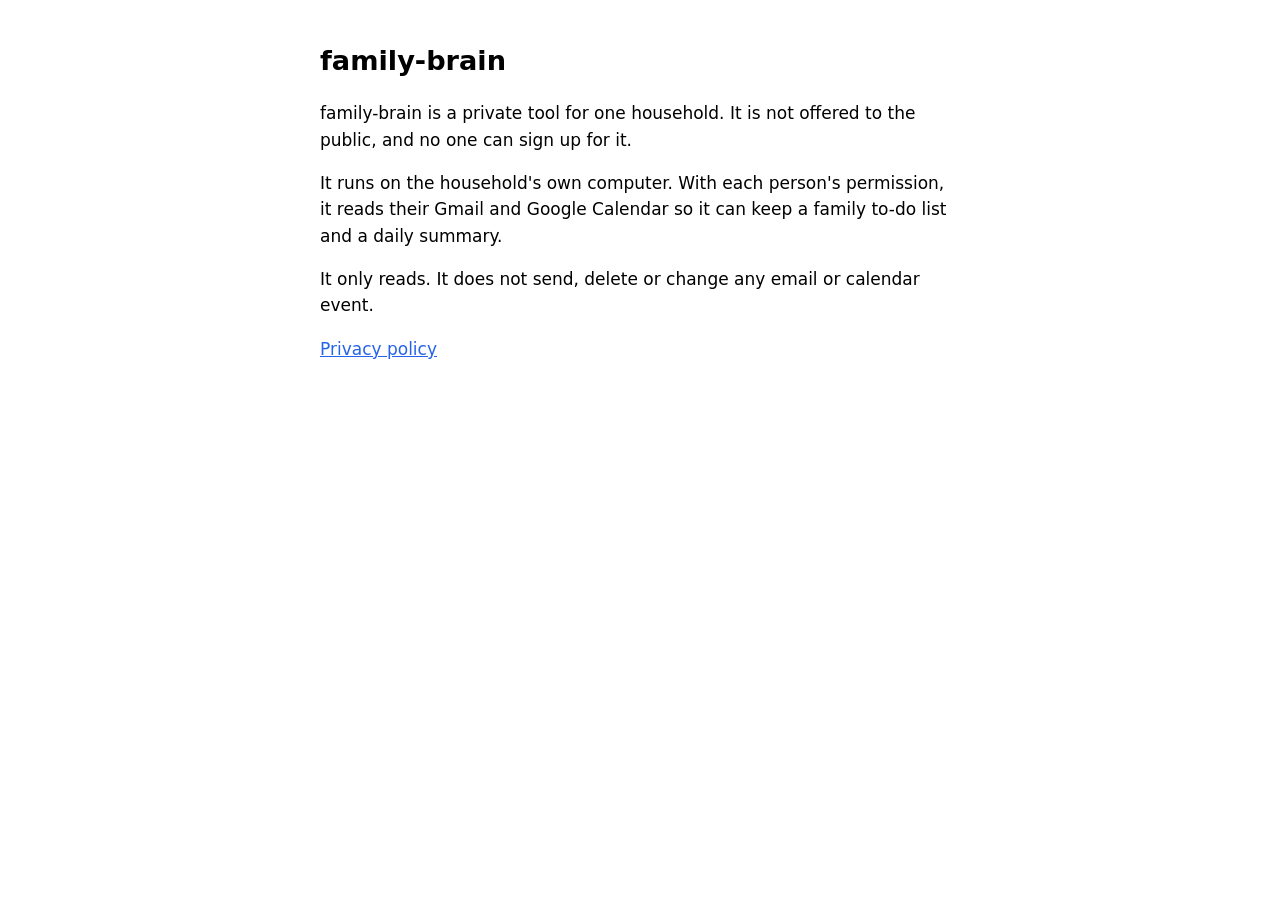
<file: index.html>
<!doctype html>
<html lang="en">
<head>
<meta charset="utf-8">
<meta name="viewport" content="width=device-width, initial-scale=1">
<title>family-brain</title>
<link rel="stylesheet" href="style.css">
</head>
<body>
<h1>family-brain</h1>
<p>family-brain is a private tool for one household. It is not offered to the public, and no one can sign up for it.</p>
<p>It runs on the household's own computer. With each person's permission, it reads their Gmail and Google Calendar so it can keep a family to-do list and a daily summary.</p>
<p>It only reads. It does not send, delete or change any email or calendar event.</p>
<p><a href="privacy.html">Privacy policy</a></p>
</body>
</html>
</file>
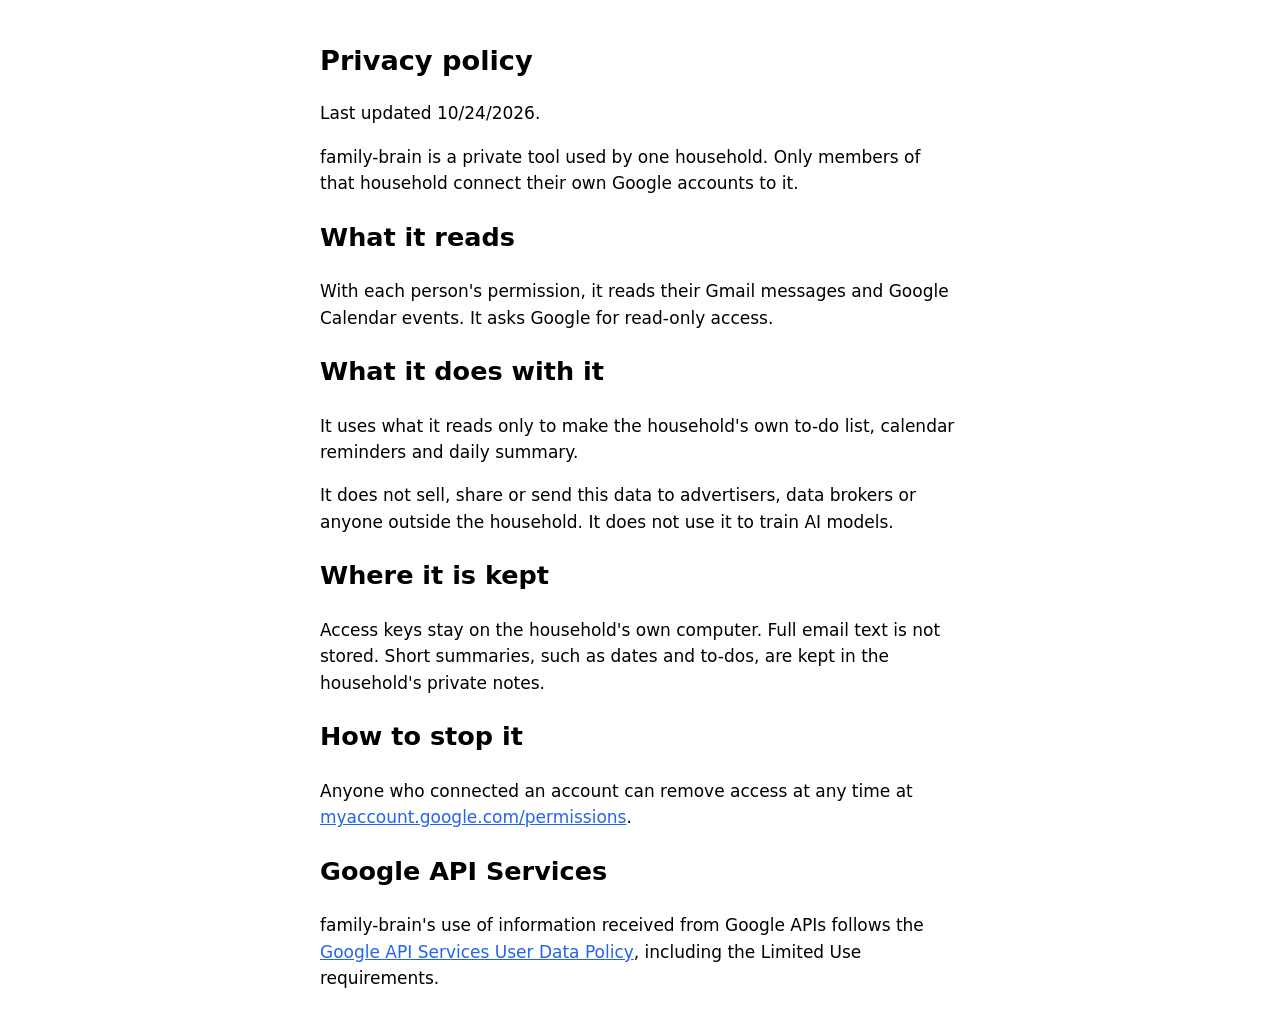
<file: privacy.html>
<!doctype html>
<html lang="en">
<head>
<meta charset="utf-8">
<meta name="viewport" content="width=device-width, initial-scale=1">
<title>family-brain privacy policy</title>
<link rel="stylesheet" href="style.css">
</head>
<body>
<h1>Privacy policy</h1>
<p>Last updated 10/24/2026.</p>
<p>family-brain is a private tool used by one household. Only members of that household connect their own Google accounts to it.</p>
<h2>What it reads</h2>
<p>With each person's permission, it reads their Gmail messages and Google Calendar events. It asks Google for read-only access.</p>
<h2>What it does with it</h2>
<p>It uses what it reads only to make the household's own to-do list, calendar reminders and daily summary.</p>
<p>It does not sell, share or send this data to advertisers, data brokers or anyone outside the household. It does not use it to train AI models.</p>
<h2>Where it is kept</h2>
<p>Access keys stay on the household's own computer. Full email text is not stored. Short summaries, such as dates and to-dos, are kept in the household's private notes.</p>
<h2>How to stop it</h2>
<p>Anyone who connected an account can remove access at any time at <a href="https://myaccount.google.com/permissions">myaccount.google.com/permissions</a>.</p>
<h2>Google API Services</h2>
<p>family-brain's use of information received from Google APIs follows the <a href="https://developers.google.com/terms/api-services-user-data-policy">Google API Services User Data Policy</a>, including the Limited Use requirements.</p>
</body>
</html>
</file>
<file: style.css>
:root { color-scheme: light dark; }
body { font: 17px/1.55 -apple-system, system-ui, sans-serif; max-width: 640px; margin: 40px auto; padding: 0 16px; }
h1 { font-size: 1.6em; }
a { color: #2563eb; }
</file>
